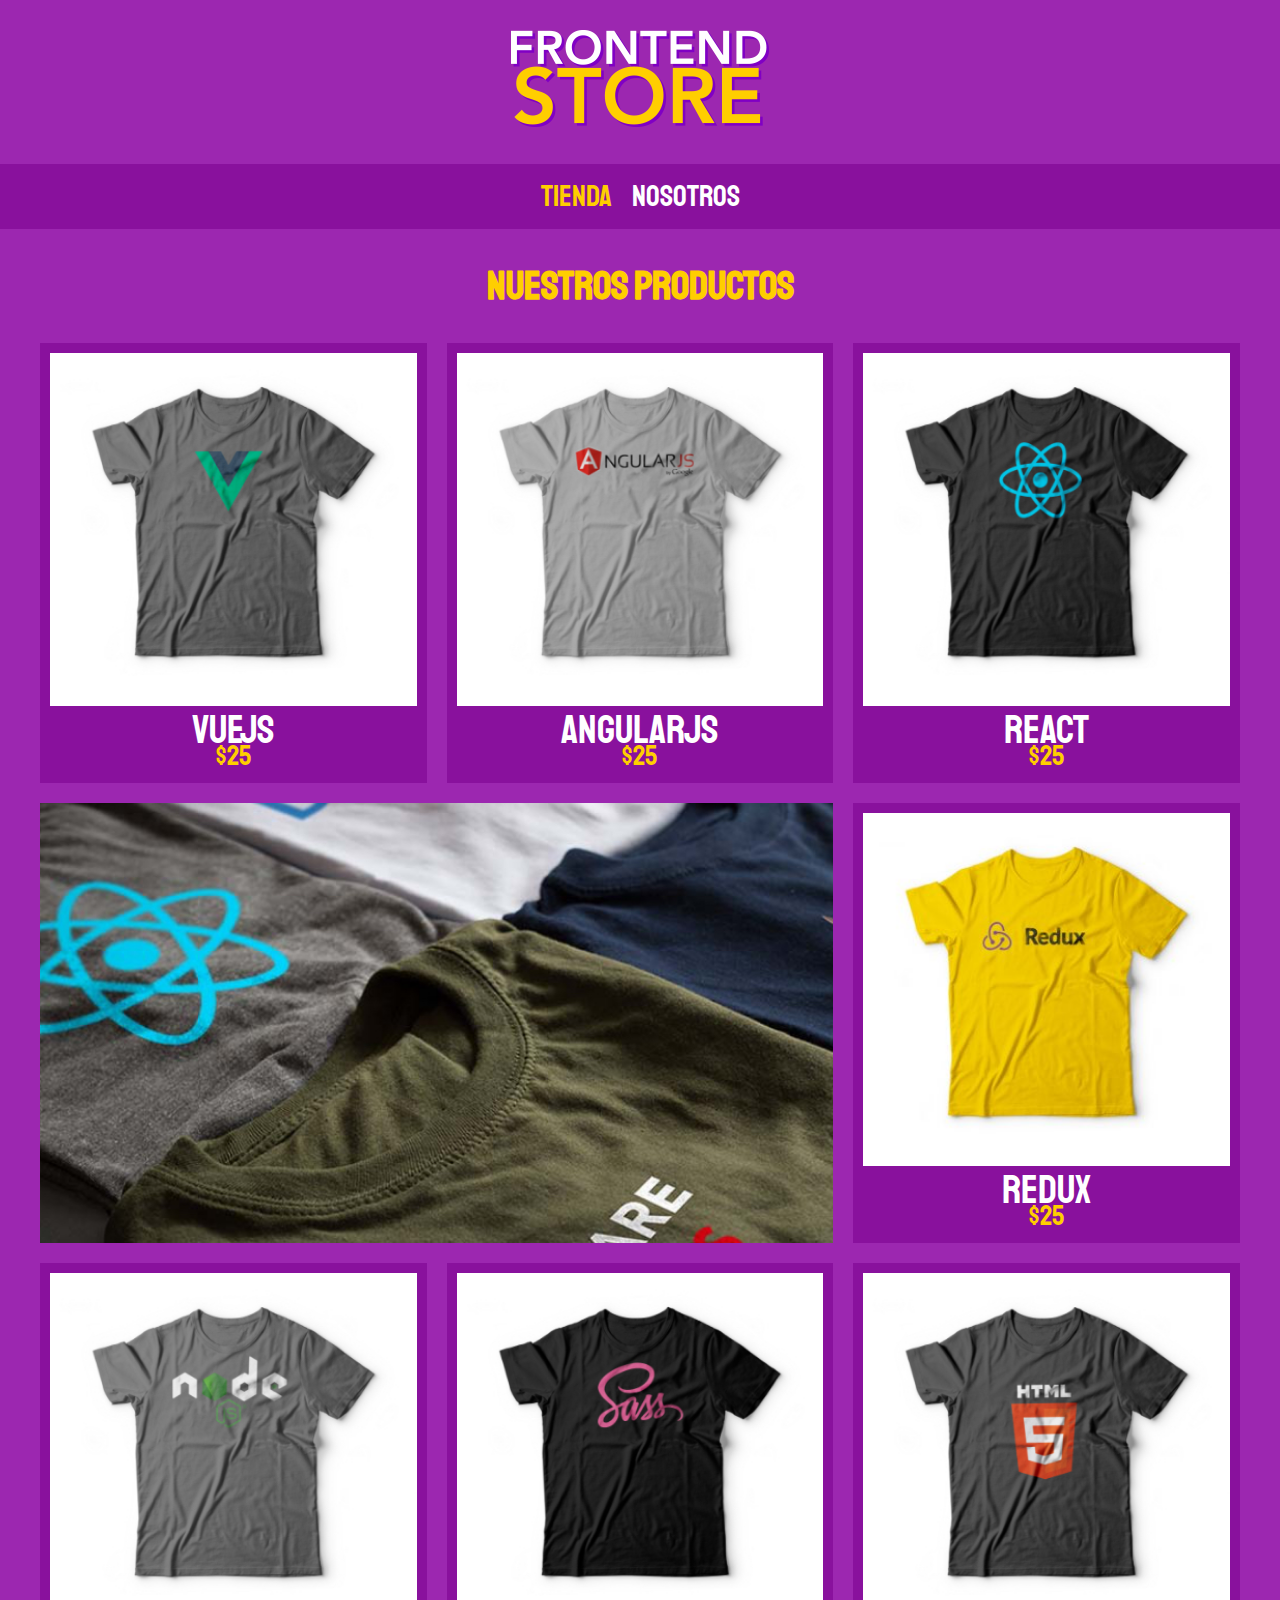
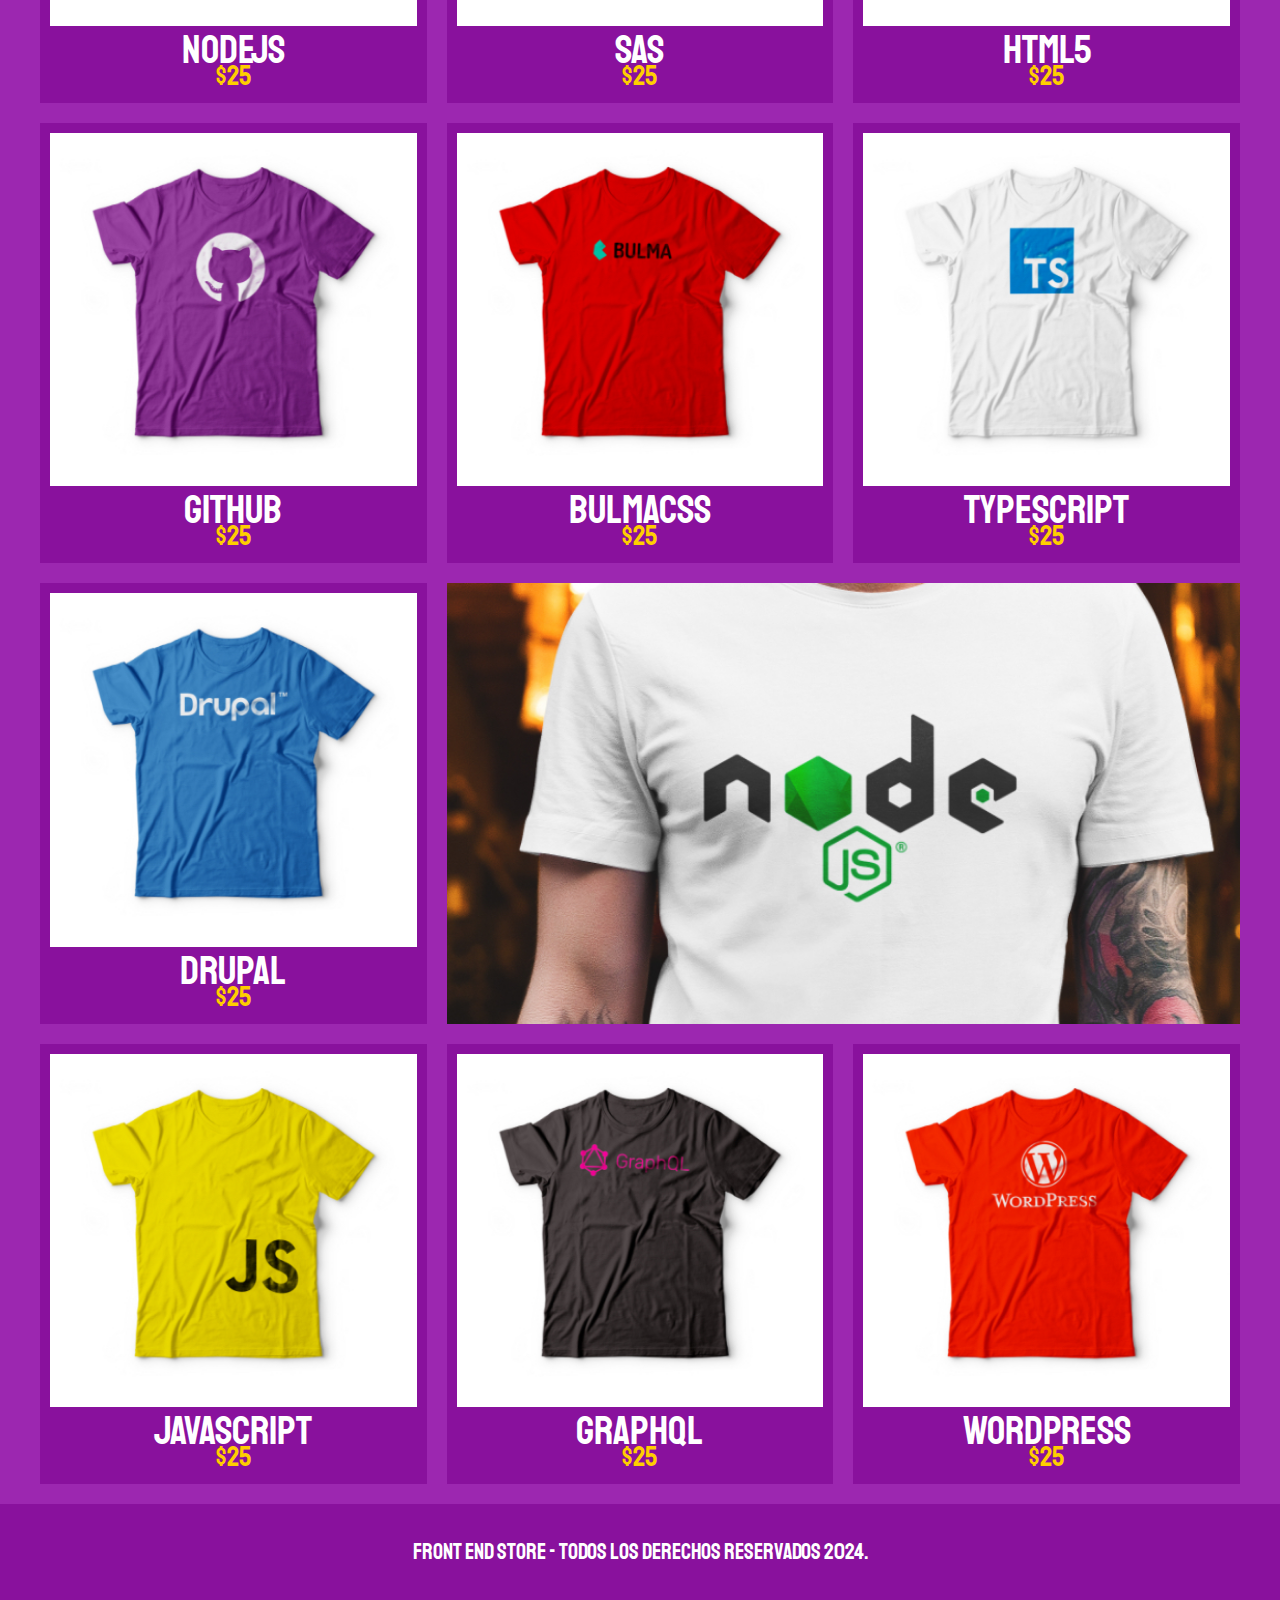
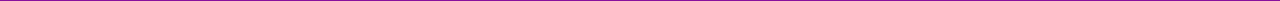
<file: index.html>
<!DOCTYPE html>
<html lang="en">
<head>
    <meta charset="UTF-8">
    <meta name="viewport" content="width=device-width, initial-scale=1.0">
    <title>FrontEnd Store</title>
    <link rel="stylesheet" href="css/normalize.css"><link rel="preconnect" href="https://fonts.googleapis.com">
    <link rel="preconnect" href="https://fonts.gstatic.com" crossorigin>
    <link href="https://fonts.googleapis.com/css2?family=Staatliches&display=swap" rel="stylesheet">
    <link rel="stylesheet" href="css/style.css">
</head>
<body>
    <header class="header">
        <a href="index.html">
            <img class="header__logo" src="img/logo.png" alt="Logotipo">
        </a>
    </header>

    <nav class="navegacion">
        <a class= "navegacion__enlace navegacion__enlace--activo" href="index.html">Tienda</a>
        <a class= "navegacion__enlace" href="nosotros.html">Nosotros</a>
    </nav>

    <main class="contenedor">
        <h1>Nuestros Productos</h1>

        <div class="grid">
            <div class="producto">
                <a href="producto.html">
                <img class="producto__imagen" src="img/1.jpg" alt="imagen camisa">
                <div class="producto__informacion">
                    <p class="producto__nombre">VueJS</p>
                    <p class="producto__precio">$25</p>
                </div>
                </a>
        </div>    <!--.producto-->
        <div class="producto">
            <a href="producto.html">
            <img class="producto__imagen" src="img/2.jpg" alt="imagen camisa">
            <div class="producto__informacion">
                <p class="producto__nombre">AngularJS</p>
                <p class="producto__precio">$25</p>
            </div>
            </a>
    </div>    <!--.producto-->
    <div class="producto">
        <a href="producto.html">
        <img class="producto__imagen" src="img/3.jpg" alt="imagen camisa">
        <div class="producto__informacion">
            <p class="producto__nombre">React</p>
            <p class="producto__precio">$25</p>
        </div>
        </a>
    </div>    <!--.producto-->
<div class="producto">
    <a href="producto.html">
    <img class="producto__imagen" src="img/4.jpg" alt="imagen camisa">
    <div class="producto__informacion">
        <p class="producto__nombre">Redux</p>
        <p class="producto__precio">$25</p>
    </div>
    </a>
</div>    <!--.producto-->
<div class="producto">
    <a href="producto.html">
    <img class="producto__imagen" src="img/5.jpg" alt="imagen camisa">
    <div class="producto__informacion">
        <p class="producto__nombre">NodeJS</p>
        <p class="producto__precio">$25</p>
    </div>
    </a>
</div>    <!--.producto-->
<div class="producto">
    <a href="producto.html">
    <img class="producto__imagen" src="img/6.jpg" alt="imagen camisa">
    <div class="producto__informacion">
        <p class="producto__nombre">SAS</p>
        <p class="producto__precio">$25</p>
    </div>
    </a>
</div>    <!--.producto-->
<div class="producto">
    <a href="producto.html">
    <img class="producto__imagen" src="img/7.jpg" alt="imagen camisa">
    <div class="producto__informacion">
        <p class="producto__nombre">HTML5</p>
        <p class="producto__precio">$25</p>
    </div>
    </a>
</div>    <!--.producto-->
<div class="producto">
    <a href="producto.html">
    <img class="producto__imagen" src="img/8.jpg" alt="imagen camisa">
    <div class="producto__informacion">
        <p class="producto__nombre">Github</p>
        <p class="producto__precio">$25</p>
    </div>
    </a>
</div>    <!--.producto-->
<div class="producto">
    <a href="producto.html">
    <img class="producto__imagen" src="img/9.jpg" alt="imagen camisa">
    <div class="producto__informacion">
        <p class="producto__nombre">BulmaCSS</p>
        <p class="producto__precio">$25</p>
    </div>
    </a>
</div>    <!--.producto-->
<div class="producto">
    <a href="producto.html">
    <img class="producto__imagen" src="img/10.jpg" alt="imagen camisa">
    <div class="producto__informacion">
        <p class="producto__nombre">TypeScript</p>
        <p class="producto__precio">$25</p>
    </div>
    </a>
</div>    <!--.producto-->
<div class="producto">
    <a href="producto.html">
    <img class="producto__imagen" src="img/11.jpg" alt="imagen camisa">
    <div class="producto__informacion">
        <p class="producto__nombre">Drupal</p>
        <p class="producto__precio">$25</p>
    </div>
    </a>
</div>    <!--.producto-->
<div class="producto">
    <a href="producto.html">
    <img class="producto__imagen" src="img/12.jpg" alt="imagen camisa">
    <div class="producto__informacion">
        <p class="producto__nombre">JavaScript</p>
        <p class="producto__precio">$25</p>
    </div>
    </a>
</div>    <!--.producto-->
<div class="producto">
    <a href="producto.html">
    <img class="producto__imagen" src="img/13.jpg" alt="imagen camisa">
    <div class="producto__informacion">
        <p class="producto__nombre">GraphQL</p>
        <p class="producto__precio">$25</p>
    </div>
    </a>
</div>    <!--.producto-->
<div class="producto">
    <a href="producto.html">
    <img class="producto__imagen" src="img/14.jpg" alt="imagen camisa">
    <div class="producto__informacion">
        <p class="producto__nombre">WordPress</p>
        <p class="producto__precio">$25</p>
    </div>
    </a>
    </div>    <!--.producto-->

    <div class="grafico grafico--camisas"></div>
    <div class="grafico grafico--node"></div>
</div>
    </main>

    <footer class="footer">
        <p class="footer__texto">
            Front End Store - Todos los derechos Reservados 2024.
        </p>
    </footer>

</body>
</html>
</file>
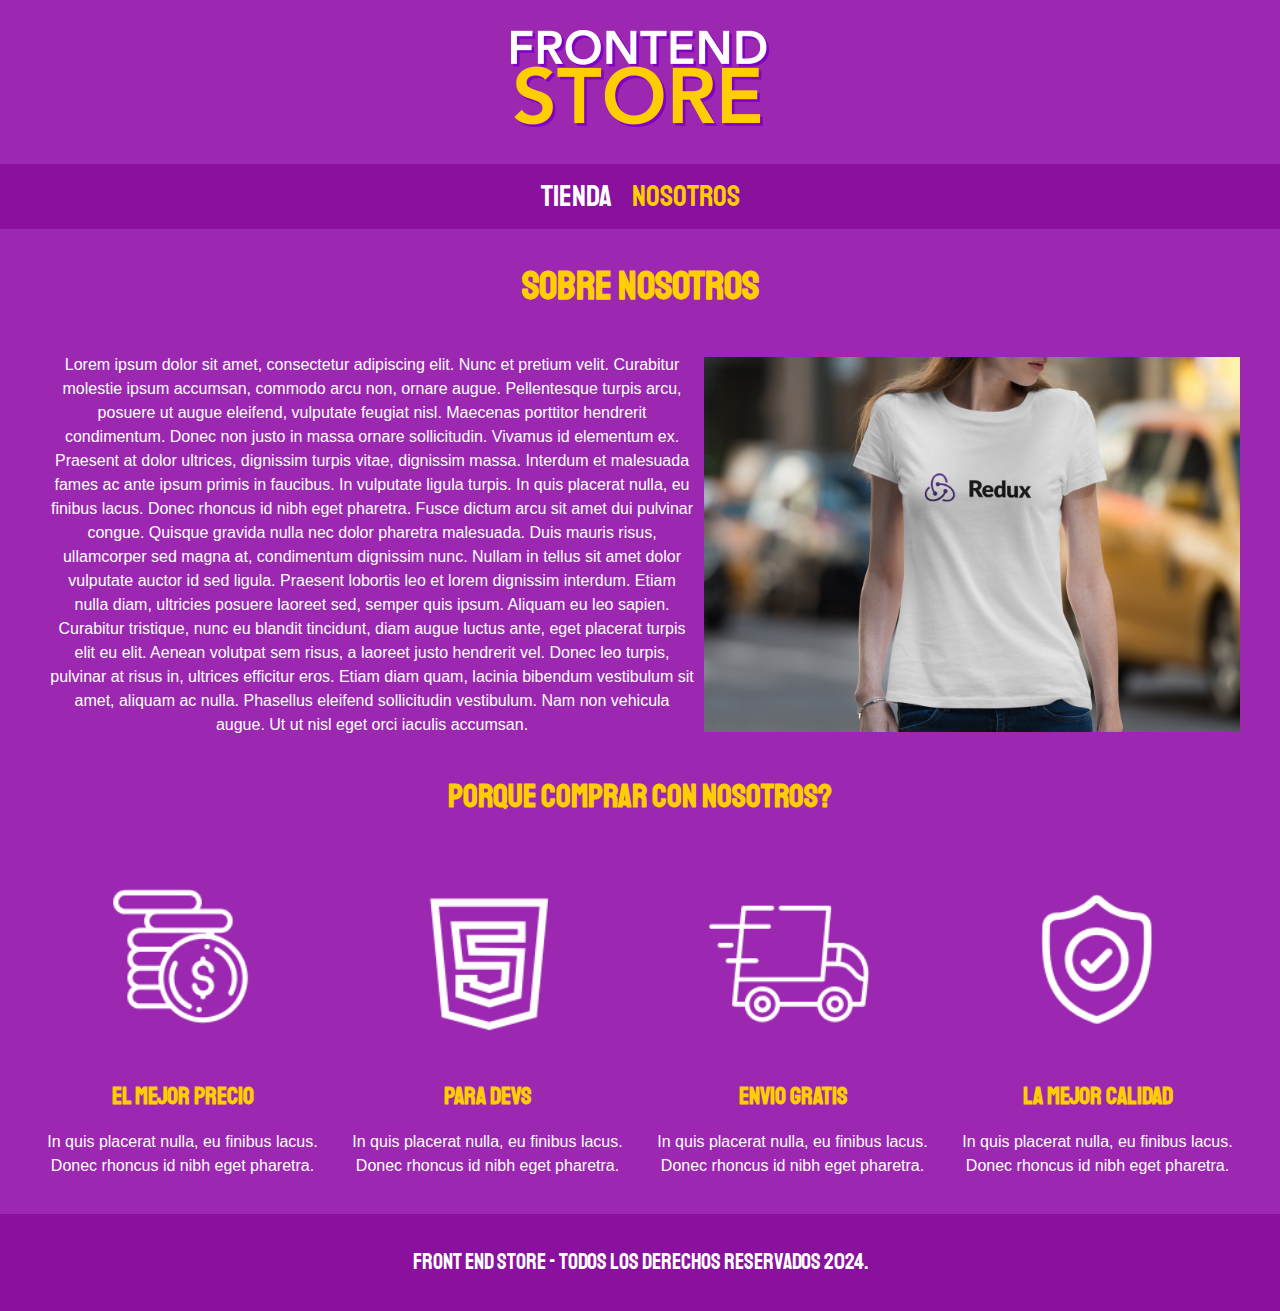
<file: nosotros.html>
<!DOCTYPE html>
<html lang="en">
<head>
    <meta charset="UTF-8">
    <meta name="viewport" content="width=device-width, initial-scale=1.0">
    <title>FrontEnd Store</title>
    <link rel="stylesheet" href="css/normalize.css"><link rel="preconnect" href="https://fonts.googleapis.com">
    <link rel="preconnect" href="https://fonts.gstatic.com" crossorigin>
    <link href="https://fonts.googleapis.com/css2?family=Staatliches&display=swap" rel="stylesheet">
    <link rel="stylesheet" href="css/style.css">
</head>
<body>
    <header class="header">
        <a href="index.html">
            <img class="header__logo" src="img/logo.png" alt="Logotipo">
        </a>
    </header>

    <nav class="navegacion">
        <a class= "navegacion__enlace" href="index.html">Tienda</a>
        <a class= "navegacion__enlace  navegacion__enlace--activo" href="nosotros.html">Nosotros</a>
    </nav>

    <main class="contenedor">
        <h1>Sobre nosotros</h1>
        <div class="contenedor--nosotros">
            <img class:"contenedor--nosotros__imagen" src="img/nosotros.jpg" alt="Nosotros">
                <p class="contenedor--nosotros__texto">Lorem ipsum dolor sit amet, consectetur adipiscing elit. Nunc et pretium velit. Curabitur molestie ipsum accumsan, commodo arcu non, ornare augue. Pellentesque turpis arcu, posuere ut augue eleifend, vulputate feugiat nisl. Maecenas porttitor hendrerit condimentum. Donec non justo in massa ornare sollicitudin. Vivamus id elementum ex. Praesent at dolor ultrices, dignissim turpis vitae, dignissim massa. Interdum et malesuada fames ac ante ipsum primis in faucibus. In vulputate ligula turpis.
                    In quis placerat nulla, eu finibus lacus. Donec rhoncus id nibh eget pharetra. Fusce dictum arcu sit amet dui pulvinar congue. Quisque gravida nulla nec dolor pharetra malesuada. Duis mauris risus, ullamcorper sed magna at, condimentum dignissim nunc. Nullam in tellus sit amet dolor vulputate auctor id sed ligula. Praesent lobortis leo et lorem dignissim interdum. Etiam nulla diam, ultricies posuere laoreet sed, semper quis ipsum. Aliquam eu leo sapien. Curabitur tristique, nunc eu blandit tincidunt, diam augue luctus ante, eget placerat turpis elit eu elit. Aenean volutpat sem risus, a laoreet justo hendrerit vel. Donec leo turpis, pulvinar at risus in, ultrices efficitur eros. Etiam diam quam, lacinia bibendum vestibulum sit amet, aliquam ac nulla. Phasellus eleifend sollicitudin vestibulum. Nam non vehicula augue. Ut ut nisl eget orci iaculis accumsan.</p>
            
            </div>
            
    </main>

    <section class="contenedor comprar"> 
        <h2 class="comprar__titulo"> Porque comprar con nosotros?</h2>

        <div class="bloques">
            <div class="bloque">
                <img class:"bloque__imagen" src="img/icono_1.png" alt="icono">
                <h3 class="bloque__titulo"> El mejor precio</h3>
                <p>In quis placerat nulla, eu finibus lacus. Donec rhoncus id nibh eget pharetra. </p>
            </div> <!--.bloque-->
            <div class="bloque">
                <img class:"bloque__imagen" src="img/icono_2.png" alt="icono">
                <h3 class="bloque__titulo"> Para Devs</h3>
                <p>In quis placerat nulla, eu finibus lacus. Donec rhoncus id nibh eget pharetra. </p>
            </div> <!--.bloque-->
            <div class="bloque">
                <img class:"bloque__imagen" src="img/icono_3.png" alt="icono">
                <h3 class="bloque__titulo"> Envio gratis</h3>
                <p>In quis placerat nulla, eu finibus lacus. Donec rhoncus id nibh eget pharetra. </p>
            </div> <!--.bloque-->
            <div class="bloque">
                <img class:"bloque__imagen" src="img/icono_4.png" alt="icono">
                <h3 class="bloque__titulo"> La mejor calidad</h3>
                <p>In quis placerat nulla, eu finibus lacus. Donec rhoncus id nibh eget pharetra. </p>
            </div> <!--.bloque-->
        </div> <!--.bloques-->

    </section>

    <footer class="footer">
        <p class="footer__texto">
            Front End Store - Todos los derechos Reservados 2024.
        </p>
    </footer>

</body>
</html>
</file>
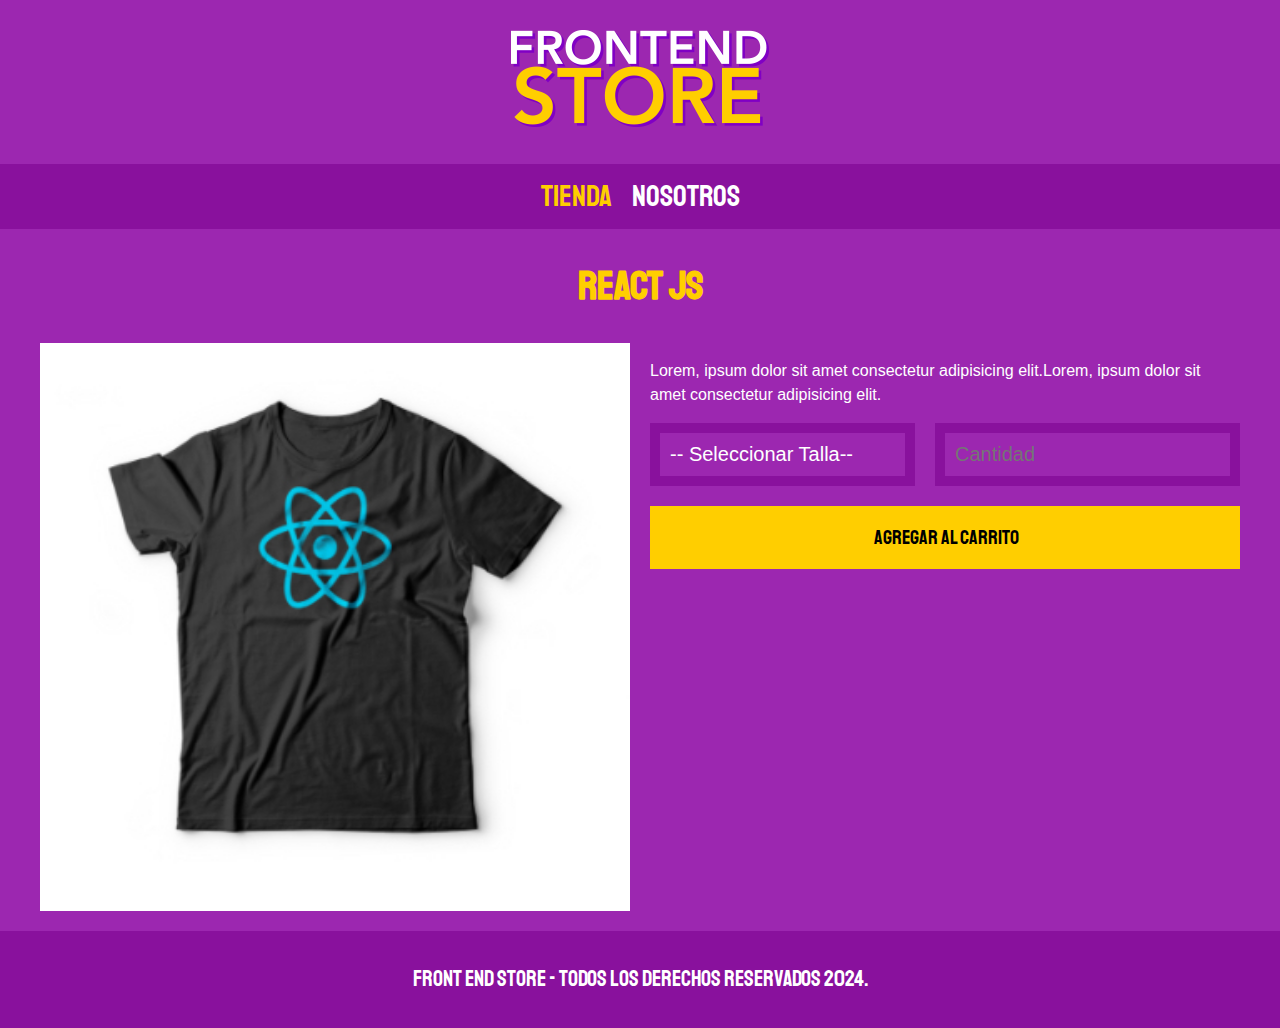
<file: producto.html>
<!DOCTYPE html>
<html lang="en">
<head>
    <meta charset="UTF-8">
    <meta name="viewport" content="width=device-width, initial-scale=1.0">
    <title>FrontEnd Store</title>
    <link rel="stylesheet" href="css/normalize.css"><link rel="preconnect" href="https://fonts.googleapis.com">
    <link rel="preconnect" href="https://fonts.gstatic.com" crossorigin>
    <link href="https://fonts.googleapis.com/css2?family=Staatliches&display=swap" rel="stylesheet">
    <link rel="stylesheet" href="css/style.css">
</head>
<body>
    <header class="header">
        <a href="index.html">
            <img class="header__logo" src="img/logo.png" alt="Logotipo">
        </a>
    </header>

    <nav class="navegacion">
        <a class= "navegacion__enlace navegacion__enlace--activo" href="index.html">Tienda</a>
        <a class= "navegacion__enlace" href="nosotros.html">Nosotros</a>
    </nav>

    <main class="contenedor">
        <h1>React JS</h1>
        <div class="camisa">
            <img class="camisa__imagen" src="img/3.jpg" alt="Imagen del Producto">

            <div class="camisa__contenido">
                <p>
                    Lorem, ipsum dolor sit amet consectetur adipisicing elit.Lorem, ipsum dolor sit amet consectetur adipisicing elit.
                </p>

                <form class="formulario">
                    <select class="formulario__campo">
                        <option disabled selected>-- Seleccionar Talla--</option>
                        <option>Chica </option>
                        <option>Mediana </option>
                        <option>Grande </option>
                    </select>
                    <input class="formulario__campo" type="number" placeholder="Cantidad" min="1">
                    <input class="formulario__submit" type="submit" value=" Agregar al Carrito">
                </form>
            </div>
        </div>

    </main>

    <footer class="footer">
        <p class="footer__texto">
            Front End Store - Todos los derechos Reservados 2024.
        </p>
    </footer>

</body>
</html>
</file>
<file: css/style.css>
/** Valores generales para todo el diseño **/
:root {
    --primario: #9c27b0;
    --primarioOscuro: #89119D;
    --secundario: #FFCE00;
    --secundarioOscuro: rgb(233,287,2);
    --blanco: #FFF;
    --negro: #000;

    --fuentePrincipal: 'Staatliches', cursive;
}
html {
    box-sizing: border-box;
    font-size: 62.5%;
    }
  *, *:before, *:after {
    box-sizing: inherit;
    }

    /** Globales **/
    body {
        background-color: var(--primario);
        font-size: 1.6rem;
        line-height: 1.5;
    } 
    p {
        font-size: 1.6rem;
        font-family: Arial, Helvetica, sans-serif;
        color: var(--blanco);
    }
    a {
        text-decoration: none;
    }
    img {
        width: 100%;
    }
    .contenedor {
        max-width: 120rem;
        margin: 0 auto;
    }
    h1, h2, h3 {
        text-align: center;
        color: var(--secundario);
        font-family: var(--fuentePrincipal);
    }
    h1 {
        font-size: 4rem;
    }
    h2 {
        font-size: 3.2rem;
    }
    h3 {
        font-size: 2.4rem;
    }

    /** Header **/
    .header {
        display: flex;
        justify-content: center;
    }
    .header__logo {
        margin: 3rem 0;

    }

    /** Footer **/
    .footer {
        background-color:var(--primarioOscuro);
        padding: 1rem 0;
        margin-top: 2rem;
            }
    .footer__texto {
        text-align: center;
        font-family: var(--fuentePrincipal);
        font-size: 2.2rem;

    }

    /** Navegacion **/
    .navegacion {
        background-color: var(--primarioOscuro);
        padding: 1rem 0;
        display: flex;
        justify-content: center;
        gap: 2rem; /** Separacion forma nueva **/
    }
    .navegacion__enlace {
        font-family: var(--fuentePrincipal);
        color: var(--blanco);
        font-size: 3rem;
    }
    .navegacion__enlace:last-of-type {
        margin-right: 0;
    }
    .navegacion__enlace--activo,
    .navegacion__enlace:hover {
        color: var(--secundario);
    }
    /** Grid **/
    .grid {
        display: grid;
        grid-template-columns: repeat(2, 1fr);
        gap: 2rem;
    }

    /** Productos **/
    .producto {
        background-color: var(--primarioOscuro);
        padding: 1rem;
    }
    .producto__informacion {

    }
    .producto__nombre {
        font-size: 4rem;
    }
    .producto__precio {
        font-size: 2.8rem;
        color: var(--secundario);
    }
    .producto__nombre,
    .producto__precio {
        font-family: var(--fuentePrincipal);
        margin: 1rem 0;
        text-align: center;
        line-height: 1.5rem;
    }

    /** Graficos **/
    .grafico {
        min-height: 30rem;
        background-repeat: no-repeat;
        background-size: cover;
        grid-column: 1 / 3 ;
    }
    .grafico--camisas {
        grid-row: 2 / 3;
        background-image: url(../img/grafico1.jpg);

    }
    .grafico--node {
        background-image: url(../img/grafico2.jpg);
        grid-row: 8 / 9;
    }

    /** Nosotros **/
    .contenedor--nosotros {
        display: flex;
        flex-direction: column;
        align-items: center;
        text-align: center;
    }
    .contenedor--nosotros__texto {
        margin: 10px;
    }

    /** Bloques **/
    .bloques {
        display: grid;
        grid-template-columns: repeat(2, 1fr);
        gap: 2rem;
    }
    
    .bloque {
        text-align: center;
    }
    .bloque__titulo {
        margin: 0;
    }

    /** Pagina del Producto **/

    .camisa {

    }
    .formulario { 
        display: grid;
        grid-template-columns: repeat(2, 1fr);
        gap: 2rem;

    }
    .formulario__campo {
        border:1rem solid var(--primarioOscuro);
        background-color: transparent;
        color: var(--blanco);
        font-size: 2rem;
        font-family: Arial, Helvetica, sans-serif;
        padding: 1rem; 
        appearance: none;

    }
    option {
        color: #000;
    }
    .formulario__submit {
        background-color: var(--secundario);
        border: none;
        font-size: 2rem;
        font-family: var(--fuentePrincipal);
        padding: 2rem;
        transition: background-color .3s ease;
        grid-column: 1 / 3;
    }
    .formulario__submit:hover {
        cursor: pointer;
        background-color: var(--secundarioOscuro);
    }




























    /** Media Queries **/
    @media (min-width: 768px) {
        .grid {
            grid-template-columns: repeat(3, 1fr);
        }
    }

    @media (min-width: 768px) {
        .grafico--node {
            grid-row: 5 / 6;
            grid-column: 2 / 4;
        }
    }

    @media (min-width: 768px) {
        .contenedor--nosotros {
        display: flex;
        flex-direction: row-reverse;
        justify-content: space-between;
        }
    }
    
    @media (min-width: 768px) {
        .bloques {
            grid-template-columns: repeat(4, 1fr);
        }
    }

    @media (min-width: 768px) {
        .camisa {
            display: grid;
            grid-template-columns: repeat(2, 1fr);
            column-gap: 2rem;

        }
    }
</file>
